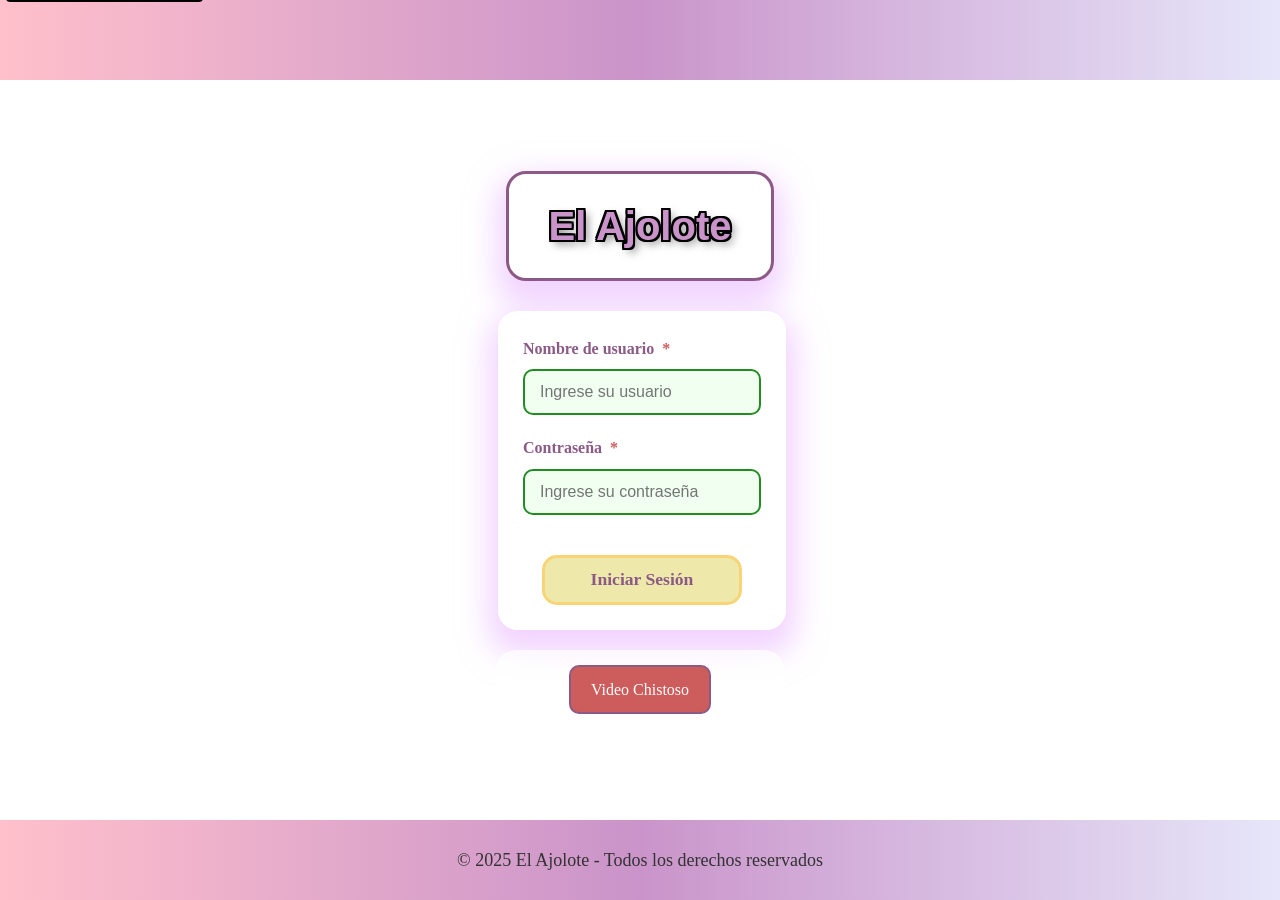
<file: login.html>
<!DOCTYPE html>
<html lang="es">
<head>
    <meta charset="UTF-8">
    <meta name="viewport" content="width=device-width, initial-scale=1.0">
    <title>El Ajolote - Iniciar Sesión</title>
    <link rel="stylesheet" href="./css/login.css">
</head>
<body>

    <a href="#main-content" class="skip-link">Saltar al contenido principal</a>
    
    <header class="ParteDelHeader" role="banner" aria-label="Encabezado principal de la página"></header>

    <main id="main-content" class="PartePrincipal" role="main" aria-label="Formulario de inicio de sesión">
        
        <section class="ParteDelTitulo" aria-labelledby="titulo-principal">
            <h2 id="titulo-principal" class="TituloLogin">El Ajolote</h2>
        </section>

        <section aria-labelledby="form-section-title">
            <h3 id="form-section-title" class="sr-only">Formulario de inicio de sesión</h3>
            
            <div id="status-messages" aria-live="polite" aria-atomic="true"></div>
            
            <form 
                id="Login" 
                role="form"
                aria-labelledby="form-section-title"
                aria-describedby="form-descripcion"
                novalidate
            >
                <fieldset class="Formulario fieldset-legend" role="group" aria-labelledby="credenciales-grupo">
                    <legend id="credenciales-grupo" class="sr-only">Forulario de acceso</legend>
                    
                    <p id="form-descripcion" class="sr-only">
                        Complete los campos de usuario y contraseña para acceder al sitio. Los campos marcados con asterisco son obligatorios.
                    </p>
                    
                    <div class="input-group">
                        <label 
                            for="username" 
                            aria-label="Campo obligatorio para nombre de usuario"
                        >
                            Nombre de usuario 
                            <span class="required-asterisk" aria-label="obligatorio">*</span>
                        </label>
                        <input 
                            type="text" 
                            id="username" 
                            name="username"
                            placeholder="Ingrese su usuario"
                            aria-required="true"
                            aria-invalid="false"
                            aria-describedby="username-help"
                            autocomplete="username"
                            minlength="3"
                            maxlength="20"
                        >
                        <p id="username-help" class="sr-only">
                            Ingrese su nombre de usuario registrado. Debe tener entre 3 y 20 caracteres.
                        </p>
                        <span 
                            id="errorUser" 
                            class="error" 
                            role="alert"
                            aria-live="polite"
                            hidden
                        >
                            Por favor, ingrese un nombre de usuario válido
                        </span>
                    </div>
                    
                    <div class="input-group">
                        <label 
                            for="password"
                            aria-label="Campo obligatorio para contraseña"
                        >
                            Contraseña 
                            <span class="required-asterisk" aria-label="obligatorio">*</span>
                        </label>
                        <input 
                            type="password" 
                            id="password" 
                            name="password"
                            placeholder="Ingrese su contraseña"
                            aria-required="true"
                            aria-invalid="false"
                            aria-describedby="password-help"
                            autocomplete="current-password"
                            minlength="6"
                        >
                        <p id="password-help" class="sr-only">
                            Ingrese su contraseña. Debe tener al menos 6 caracteres.
                        </p>
                        <span 
                            id="errorPass" 
                            class="error" 
                            role="alert"
                            aria-live="polite"
                            hidden
                        >
                            Por favor, ingrese una contraseña válida
                        </span>
                    </div>
                    
                    <button 
                        type="button" 
                        class="BotonInicioSesion" 
                        aria-describedby="boton-descripcion"
                        onclick="validacionVacio()"
                    >
                        <span>Iniciar Sesión</span>
                    </button>
                    <p id="boton-descripcion" class="sr-only">
                        Presione para validar sus credenciales e iniciar sesión en el sitio
                    </p>
                </fieldset>
            </form>
            
            <div class="navegacion-container">
                <a href="https://www.youtube.com/watch?v=7BYie1hdU1s" 
                   class="BotonRegresar"
                   aria-label="Redirección a un video gracioso"
                   title="Video chistoso">
                   Video Chistoso
                </a>
            </div>
        </section>

    </main>

    <footer class="ParteDelFooter" role="contentinfo" aria-label="Pie de página">
        <p>© 2025 El Ajolote - Todos los derechos reservados</p>
    </footer>

    <script src="./js/login.js"></script>
</body>
</html>
</file>
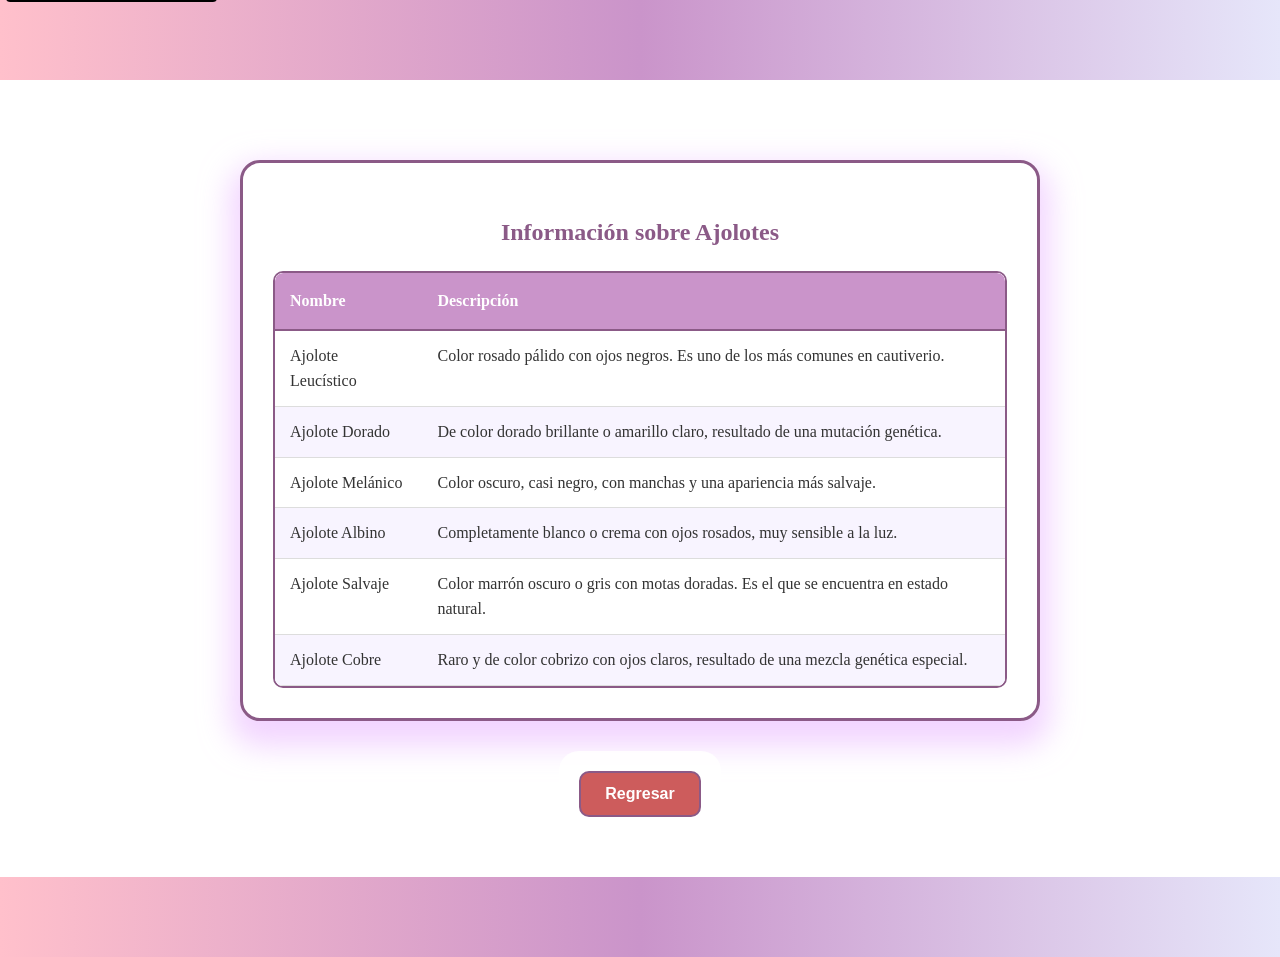
<file: tabla.html>
<!DOCTYPE html>
<html lang="es">
<head>
    <meta charset="UTF-8">
    <meta name="viewport" content="width=device-width, initial-scale=1.0">
    <title>El Ajolote - Tabla de Información</title>
    <link rel="stylesheet" href="./css/tabla.css">
</head>
<body>
    <a href="#main-content" class="skip-link">Saltar al contenido principal</a>
    
    <header class="ParteDelHeader" role="banner"></header>

    <nav class="navegacion-principal" aria-label="Navegación principal" role="navigation">
        <div class="sr-only">
            <p>Use las teclas de flecha para navegar por la tabla. Presione Tab para navegar entre elementos interactivos.</p>
        </div>
    </nav>

    <main class="PartePrincipal" role="main" id="main-content">
        
        <section class="ParteDeTabla" aria-labelledby="tabla-titulo">
            <h2 id="tabla-titulo" class="tabla-titulo">Información sobre Ajolotes</h2>
            
            <div class="tabla-container" role="region" aria-label="Tabla de datos de ajolotes" tabindex="0">
                <table id="demo" role="table" aria-labelledby="tabla-titulo" aria-describedby="tabla-descripcion">
                </table>
                <div id="tabla-descripcion" class="sr-only">
                    Esta tabla contiene información detallada sobre diferentes tipos de ajolotes, incluyendo sus nombres y descripciones. Use las teclas de flecha para navegar entre las celdas.
                </div>
            </div>
        </section>

        <section class="ParteDelBoton" aria-labelledby="navegacion-titulo">
            <h2 id="navegacion-titulo" class="sr-only">Navegación de regreso</h2>
            <button 
                class="BotonRegresar" 
                onclick="window.location.href = './index.html'"
                aria-label="Regresar a la página principal de El Ajolote"
                type="button"
            >
                Regresar
            </button>
        </section>

    </main>

    <footer class="ParteDelFooter" role="contentinfo">
        <p class="sr-only">Fin del contenido de la página - El Ajolote</p>
    </footer>

    <script src="./js/tabla.js"></script>
</body>
</html>
</file>
<file: css/login.css>
* {
  box-sizing: border-box;
}

body {
  font-weight: 400;
  font-family: Georgia, "Times New Roman", Times, serif;
  background-image: url("https://images.vexels.com/media/users/3/269935/raw/0886162141e459144c8302f539a538a9-diseno-de-patron-de-axolotl-kawaii.jpg");
  background-size: cover;
  background-attachment: fixed;
  margin: 0;
  padding: 0;
  min-height: 100vh;
  display: flex;
  flex-direction: column;
  line-height: 1.6;
  color: #333;
}

.skip-link {
  position: absolute;
  top: -40px;
  left: 6px;
  background: #000;
  color: #fff;
  padding: 8px;
  text-decoration: none;
  border-radius: 4px;
  z-index: 1000;
}

.skip-link:focus {
  top: 6px;
}

.ParteDelFooter,
.ParteDelHeader {
  background: linear-gradient(to right, #ffc0cb, #ca94ca, #e6e6fa);
  height: 80px;
  width: 100%;
  display: flex;
  align-items: center;
  justify-content: center;
  font-size: large;
  padding: 20px;
}

.ParteDelHeader h1 {
  margin: 0;
  color: #8b5a87;
  font-size: 1.5rem;
}

.PartePrincipal {
  display: flex;
  justify-content: center;
  flex-direction: column;
  align-items: center;
  flex: 1;
  padding: 40px;
  min-height: calc(100vh - 160px);
}

.ParteDelTitulo {
  background-color: white;
  box-shadow: 0px 15px 30px 10px rgba(233, 184, 255, 0.6);
  border-radius: 20px;
  padding: 20px 40px;
  text-align: center;
  margin-bottom: 30px;
  border: 3px solid #8b5a87;
}

.TituloLogin {
  font-size: clamp(1.8rem, 4vw, 2.5rem);
  font-family: Impact, Haettenschweiler, "Arial Narrow Bold", sans-serif;
  color: #ca94ca;
  text-shadow: -2px -2px 0 #000, 2px -2px 0 #000, -2px 2px 0 #000,
    2px 2px 0 #000, -2px 0px 0 #000, 2px 0px 0 #000, 0px -2px 0 #000,
    0px 2px 0 #000, 4px 4px 8px rgba(0, 0, 0, 0.5);
  margin: 0;
}

.Formulario {
  display: flex;
  flex-direction: column;
  justify-content: center;
  width: 100%;
  max-width: 400px;
  padding: 40px;
  box-shadow: 0px 15px 30px 10px rgba(233, 184, 255, 0.6);
  border-radius: 20px;
  border: 3px solid #8b5a87;
  background-color: white;
  font-family: Georgia, "Times New Roman", Times, serif;
}

.fieldset-legend {
  border: none;
  padding: 25px;
  width: 100%;
}

.legend-title {
  font-size: 1.3rem;
  color: #8b5a87;
  text-align: center;
  margin-bottom: 25px;
  font-weight: bold;
}

.input-group {
  margin-bottom: 20px;
  display: flex;
  flex-direction: column;
}

label {
  font-size: 1rem;
  font-weight: bold;
  color: #8b5a87;
  margin-bottom: 8px;
  text-align: left;
}

.required-asterisk {
  color: #cd5c5c;
  font-weight: bold;
  margin-left: 4px;
}

input[type="text"],
input[type="password"] {
  border-radius: 10px;
  width: 100%;
  background-color: #e9b8ff;
  border: 2px solid #8b5a87;
  padding: 12px 15px;
  font-size: 1rem;
  transition: all 0.3s ease;
  color: #333;
}

input[type="text"]:focus,
input[type="password"]:focus {
  outline: 3px solid #4a90e2;
  outline-offset: 2px;
  border-color: #4a90e2;
  background-color: #f0e6ff;
  transform: scale(1.02);
}

input[type="text"]:hover,
input[type="password"]:hover {
  border-color: #cd5c5c;
  background-color: #f0e6ff;
}

input[aria-invalid="true"] {
  border-color: #dc143c;
  background-color: #ffe4e1;
}

input[aria-invalid="false"]:valid {
  border-color: #228b22;
  background-color: #f0fff0;
}

.error {
  color: #dc143c;
  font-size: 0.9rem;
  margin-top: 5px;
  display: block;
  font-weight: bold;
  padding: 5px;
  border-radius: 5px;
  background-color: #ffe4e1;
  border: 1px solid #dc143c;
}

.error[hidden] {
  display: none;
}

.BotonInicioSesion {
  margin: 20px auto 0;
  border-radius: 15px;
  width: 200px;
  height: 50px;
  padding: 10px;
  text-align: center;
  border: 3px solid #f7d577;
  background-color: #eee8aa;
  font-family: Georgia, "Times New Roman", Times, serif;
  font-size: 1.1rem;
  font-weight: bold;
  color: #8b5a87;
  cursor: pointer;
  transition: all 0.3s ease;
  position: relative;
}

.BotonInicioSesion:hover {
  background-color: #e9b8ff;
  border-color: #bb74b5;
  transform: translateY(-2px);
  box-shadow: 0 4px 8px rgba(0, 0, 0, 0.3);
}

.BotonInicioSesion:focus {
  outline: 3px solid #4a90e2;
  outline-offset: 2px;
}

.BotonInicioSesion:active {
  transform: translateY(0);
  box-shadow: 0 2px 4px rgba(0, 0, 0, 0.3);
}

.BotonInicioSesion:disabled {
  background-color: #ccc;
  border-color: #999;
  color: #666;
  cursor: not-allowed;
  transform: none;
  box-shadow: none;
}

.navegacion-container {
  margin-top: 20px;
  text-align: center;
  padding: 15px;
  background-color: rgba(255, 255, 255, 0.76);
  border-radius: 20px;
}

.BotonRegresar {
  display: inline-block;
  padding: 10px 20px;
  background-color: #cd5c5c;
  color: white;
  text-decoration: none;
  border-radius: 10px;
  border: 2px solid #8b5a87;
  font-size: 1rem;
  transition: all 0.3s ease;
}

.BotonRegresar:hover,
.BotonRegresar:focus {
  background-color: #b22222;
  transform: translateY(-2px);
  box-shadow: 0 4px 8px rgba(0, 0, 0, 0.3);
  outline: 3px solid #4a90e2;
  outline-offset: 2px;
}

.sr-only {
  position: absolute;
  width: 1px;
  height: 1px;
  padding: 0;
  margin: -1px;
  overflow: hidden;
  clip: rect(0, 0, 0, 0);
  white-space: nowrap;
  border: 0;
}

.status-message {
  padding: 15px;
  border-radius: 8px;
  margin: 20px 0;
  font-weight: bold;
  text-align: center;
}

.status-success {
  background-color: #d4edda;
  border: 1px solid #c3e6cb;
  color: #155724;
}

.status-error {
  background-color: #f8d7da;
  border: 1px solid #f5c6cb;
  color: #721c24;
}

@media (prefers-contrast: high) {
  body {
    background: white;
    color: black;
  }

  .ParteDelTitulo,
  .Formulario {
    background-color: white;
    border: 3px solid black;
  }

  .TituloLogin {
    color: black;
    text-shadow: none;
  }

  input[type="text"],
  input[type="password"] {
    background-color: white;
    border: 2px solid black;
    color: black;
  }
}

@media (prefers-reduced-motion: reduce) {
  * {
    animation-duration: 0.01ms !important;
    animation-iteration-count: 1 !important;
    transition-duration: 0.01ms !important;
  }
}

@media screen and (max-width: 768px) {
  .PartePrincipal {
    padding: 20px 15px;
  }

  .Formulario {
    padding: 30px 20px;
    max-width: 90%;
  }

  .ParteDelTitulo {
    padding: 15px 25px;
    margin-bottom: 20px;
  }
}

@media screen and (max-width: 480px) {
  .PartePrincipal {
    padding: 15px 10px;
  }

  .Formulario {
    padding: 25px 15px;
    max-width: 95%;
  }

  .BotonInicioSesion {
    width: 100%;
    max-width: 250px;
  }

  .TituloLogin {
    font-size: 1.5rem;
  }
}
</file>
<file: css/tabla.css>
* {
    box-sizing: border-box;
}

body {
    font-weight: 400;
    font-family: Georgia, "Times New Roman", Times, serif;
    background-image: url("https://images.vexels.com/media/users/3/269935/raw/0886162141e459144c8302f539a538a9-diseno-de-patron-de-axolotl-kawaii.jpg");
    background-size: cover;
    background-attachment: fixed;
    margin: 0;
    padding: 0;
    min-height: 100vh;
    display: flex;
    flex-direction: column;
    line-height: 1.6;
    color: #333;
}

.skip-link {
    position: absolute;
    top: -40px;
    left: 6px;
    background: #000;
    color: #fff;
    padding: 8px;
    text-decoration: none;
    border-radius: 4px;
    z-index: 1000;
    font-weight: bold;
}

.skip-link:focus {
    top: 6px;
}

.ParteDelFooter,
.ParteDelHeader {
    background: linear-gradient(to right, #ffc0cb, #ca94ca, #e6e6fa);
    height: 80px;
    width: 100%;
    display: flex;
    align-items: center;
    justify-content: center;
    font-size: large;
    padding: 20px;
}

.ParteDelHeader h1 {
    margin: 0;
    color: #8b5a87;
    font-size: 1.5rem;
    text-align: center;
}

.navegacion-principal {
    padding: 10px;
    margin: 10px 0;
}

.PartePrincipal {
    display: flex;
    justify-content: center;
    flex-direction: column;
    align-items: center;
    flex: 1;
    padding: 40px;
    min-height: calc(100vh - 160px);
}

.ParteDeTabla {
    background-color: rgba(255, 255, 255, 0.95);
    box-shadow: 0px 15px 30px 10px rgba(233, 184, 255, 0.6);
    border-radius: 20px;
    padding: 30px;
    margin-bottom: 30px;
    border: 3px solid #8b5a87;
    width: 100%;
    max-width: 800px;
}

.tabla-titulo {
    color: #8b5a87;
    font-size: 1.5rem;
    margin-bottom: 20px;
    text-align: center;
    font-weight: bold;
}

.tabla-container {
    overflow-x: auto;
    border-radius: 10px;
    border: 2px solid #8b5a87;
}

.tabla-container:focus {
    outline: 3px solid #4a90e2;
    outline-offset: 2px;
}

table {
    width: 100%;
    border-collapse: collapse;
    background-color: white;
    font-size: 1rem;
}

th {
    background-color: #ca94ca;
    color: white;
    padding: 15px;
    text-align: left;
    font-weight: bold;
    border-bottom: 2px solid #8b5a87;
}

th:first-child {
    border-top-left-radius: 8px;
}

th:last-child {
    border-top-right-radius: 8px;
}

td {
    padding: 12px 15px;
    border-bottom: 1px solid #ddd;
    vertical-align: top;
}

td:focus {
    outline: 3px solid #4a90e2;
    outline-offset: -2px;
    background-color: #e9b8ff;
}

tr:nth-child(even) {
    background-color: #f8f4ff;
}

tr:hover {
    background-color: #e9b8ff;
}

tr:focus-within {
    outline: 3px solid #4a90e2;
    outline-offset: 2px;
}

.ParteDelBoton {
    background-color: rgba(255, 255, 255, 0.9);
    border-radius: 20px;
    padding: 20px;
    text-align: center;
}

.BotonRegresar {
    display: inline-block;
    padding: 12px 24px;
    background-color: #cd5c5c;
    color: white;
    text-decoration: none;
    border-radius: 10px;
    border: 2px solid #8b5a87;
    font-size: 1rem;
    font-weight: bold;
    cursor: pointer;
    transition: all 0.3s ease;
}

.BotonRegresar:hover,
.BotonRegresar:focus {
    background-color: #b22222;
    transform: translateY(-2px);
    box-shadow: 0 4px 8px rgba(0, 0, 0, 0.3);
    outline: 3px solid #4a90e2;
    outline-offset: 2px;
}

.sr-only {
    position: absolute;
    width: 1px;
    height: 1px;
    padding: 0;
    margin: -1px;
    overflow: hidden;
    clip: rect(0, 0, 0, 0);
    white-space: nowrap;
    border: 0;
}

@media (prefers-contrast: high) {
    body {
        background: white;
        color: black;
    }

    .ParteDeTabla,
    .ParteDelBoton {
        background-color: white;
        border: 3px solid black;
    }

    th {
        background-color: black;
        color: white;
    }

    tr:nth-child(even) {
        background-color: #f0f0f0;
    }
}

@media (prefers-reduced-motion: reduce) {
    * {
        animation-duration: 0.01ms !important;
        animation-iteration-count: 1 !important;
        transition-duration: 0.01ms !important;
    }
}

@media screen and (max-width: 768px) {
    .PartePrincipal {
        padding: 20px 15px;
    }

    .ParteDeTabla {
        padding: 20px 15px;
    }

    table {
        font-size: 0.9rem;
    }

    th, td {
        padding: 10px 8px;
    }
}

@media screen and (max-width: 480px) {
    .PartePrincipal {
        padding: 15px 10px;
    }

    .ParteDeTabla {
        padding: 15px 10px;
    }

    .tabla-titulo {
        font-size: 1.2rem;
    }

    table {
        font-size: 0.8rem;
    }

    th, td {
        padding: 8px 6px;
    }
}
</file>
